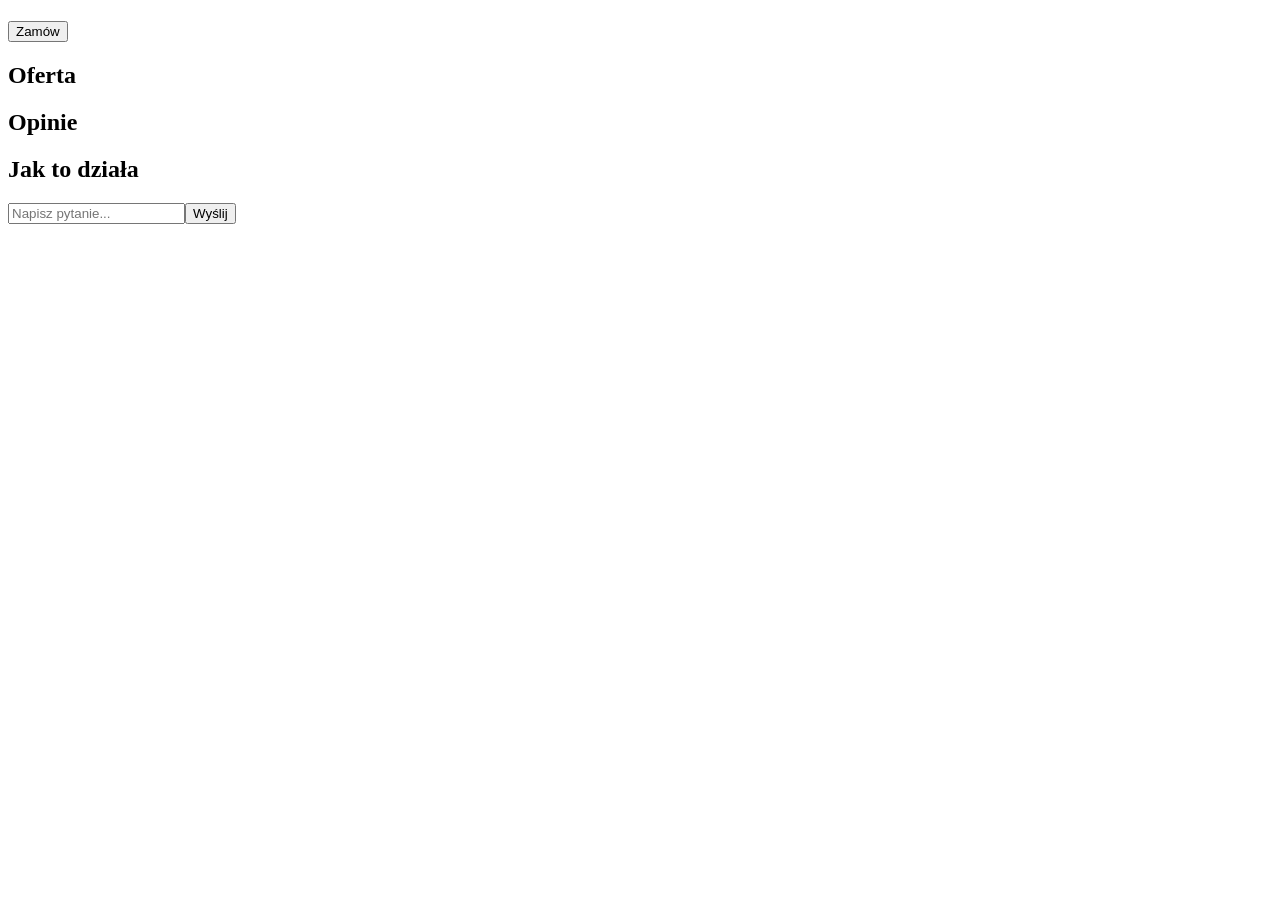
<file: template/index.html>
<!doctype html>
<html lang="pl">
<head>
<meta charset="utf-8">
<meta name="viewport" content="width=device-width,initial-scale=1">
<meta name="robots" content="noindex">
<title>Prototyp</title>
<style>/*STYLE*/</style>
</head>
<body>
<header id="hero" data-sekcja="hero"><div class="wrap"><p class="nad" id="h-nad"></p><h1 id="h-tytul"></h1><p id="h-opis"></p>
<div class="przyciski"><button id="b-kreator" data-sekcja="kreator">Zamów</button></div></div></header>
<section id="oferta" data-sekcja="oferta"><div class="wrap"><h2>Oferta</h2><ul id="oferta-lista"></ul></div></section>
<section id="opinie" data-sekcja="opinie"><div class="wrap"><h2>Opinie</h2><div id="opinie-lista"></div></div></section>
<section id="pokaz" data-sekcja="pokaz"><div class="wrap"><h2>Jak to działa</h2><ol id="pokaz-lista"></ol></div></section>
<div id="czat" data-sekcja="czat" class="czat"><div class="czat-g"><b id="czat-nazwa"></b></div><div id="czat-log" class="log"></div>
<div id="czat-pod" class="pod"></div><form id="czat-form"><input id="czat-in" placeholder="Napisz pytanie..." autocomplete="off"><button>Wyślij</button></form></div>
<div id="kreator" data-sekcja="kreator" class="modal" hidden><div class="karta"><div id="k-krok"></div><div id="k-opcje" class="opcje"></div><div id="k-wynik"></div></div></div>
<footer><div class="wrap"><small id="stopka"></small></div></footer>
<script>/*DANE*/</script>
<script>/*APP*/</script>
</body>
</html>
</file>
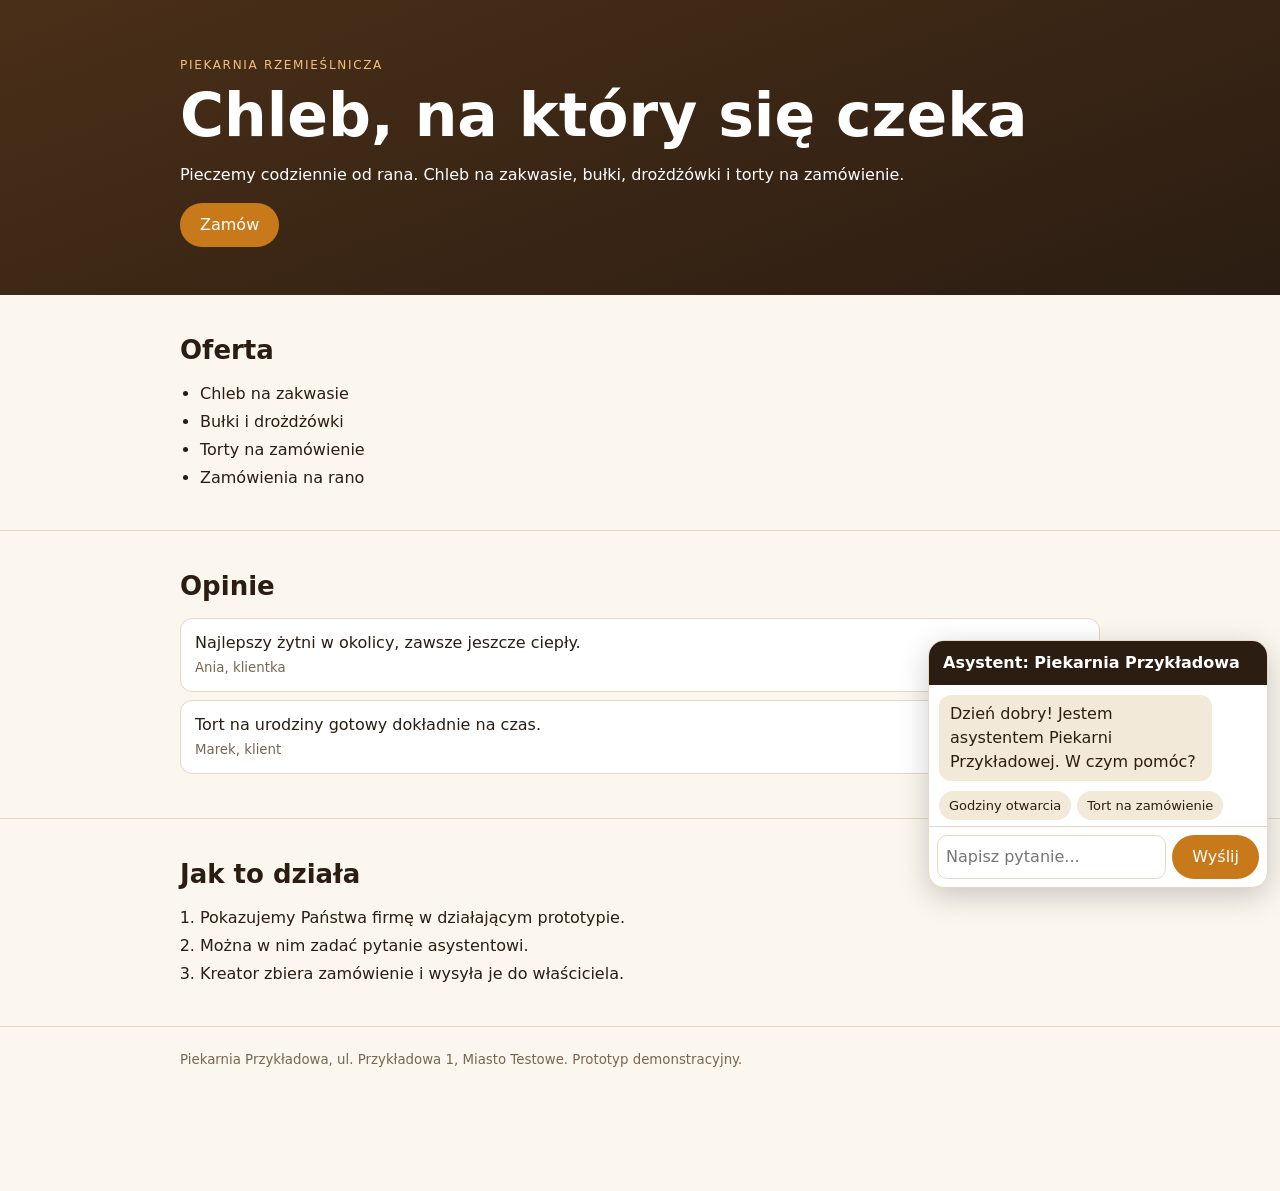
<file: demo/piekarnia-przykladowa.html>
<!doctype html>
<html lang="pl">
<head>
<meta charset="utf-8">
<meta name="viewport" content="width=device-width,initial-scale=1">
<meta name="robots" content="noindex">
<title>Prototyp</title>
<style>:root{--a:#c8791a;--ciemny:#2b1d12;--tlo:#fbf6ee;--linia:#e6d8c3}
*{box-sizing:border-box}
body{margin:0;font:16px/1.5 system-ui,Segoe UI,sans-serif;background:var(--tlo);color:var(--ciemny);overflow-x:hidden}
.wrap{max-width:960px;margin:0 auto;padding:0 20px}
header{background:linear-gradient(160deg,#4a2f18,#2b1d12);color:#fff;padding:56px 0 48px}
.nad{letter-spacing:.14em;text-transform:uppercase;font-size:12px;color:#f0c27a;margin:0 0 10px}
h1{font-size:clamp(34px,7vw,60px);line-height:1.05;margin:0 0 12px}
h2{font-size:26px;margin:0 0 12px}
section{padding:36px 0;border-bottom:1px solid var(--linia)}
button{font:inherit;background:var(--a);color:#fff;border:0;border-radius:999px;padding:10px 20px;cursor:pointer}
ul,ol{padding-left:20px;margin:0}li{margin:4px 0}
.opinia{background:#fff;border:1px solid var(--linia);border-radius:12px;padding:12px 14px;margin:8px 0}
.opinia small{color:#7a6650}
footer{padding:20px 0 120px;color:#7a6650}
.czat{position:fixed;right:12px;bottom:12px;width:min(340px,calc(100vw - 24px));background:#fff;border:1px solid var(--linia);border-radius:16px;box-shadow:0 8px 30px #0003;display:flex;flex-direction:column;max-height:60vh}
.czat-g{background:var(--ciemny);color:#fff;padding:10px 14px;border-radius:15px 15px 0 0}
.log{padding:10px;overflow:auto;display:flex;flex-direction:column;gap:6px;min-height:80px}
.m{padding:7px 11px;border-radius:12px;max-width:86%}.m.b{background:#f3e9d9;align-self:flex-start}.m.u{background:var(--a);color:#fff;align-self:flex-end}
.pod{display:flex;gap:6px;flex-wrap:wrap;padding:0 10px 6px}.pod button{background:#f3e9d9;color:var(--ciemny);padding:5px 10px;font-size:13px}
#czat-form{display:flex;gap:6px;padding:8px;border-top:1px solid var(--linia)}#czat-form input{flex:1;min-width:0;font:inherit;padding:8px;border:1px solid var(--linia);border-radius:10px}
.modal{position:fixed;inset:0;background:#0007;display:flex;align-items:flex-end;justify-content:center;z-index:9}.modal[hidden]{display:none}
.karta{background:#fff;width:min(480px,100%);border-radius:18px 18px 0 0;padding:22px}
.opcje{display:grid;grid-template-columns:1fr 1fr;gap:8px;margin:12px 0}.opcje button{background:#f3e9d9;color:var(--ciemny);border-radius:12px;padding:14px}
#k-krok{font-weight:700;font-size:18px}
</style>
</head>
<body>
<header id="hero" data-sekcja="hero"><div class="wrap"><p class="nad" id="h-nad"></p><h1 id="h-tytul"></h1><p id="h-opis"></p>
<div class="przyciski"><button id="b-kreator" data-sekcja="kreator">Zamów</button></div></div></header>
<section id="oferta" data-sekcja="oferta"><div class="wrap"><h2>Oferta</h2><ul id="oferta-lista"></ul></div></section>
<section id="opinie" data-sekcja="opinie"><div class="wrap"><h2>Opinie</h2><div id="opinie-lista"></div></div></section>
<section id="pokaz" data-sekcja="pokaz"><div class="wrap"><h2>Jak to działa</h2><ol id="pokaz-lista"></ol></div></section>
<div id="czat" data-sekcja="czat" class="czat"><div class="czat-g"><b id="czat-nazwa"></b></div><div id="czat-log" class="log"></div>
<div id="czat-pod" class="pod"></div><form id="czat-form"><input id="czat-in" placeholder="Napisz pytanie..." autocomplete="off"><button>Wyślij</button></form></div>
<div id="kreator" data-sekcja="kreator" class="modal" hidden><div class="karta"><div id="k-krok"></div><div id="k-opcje" class="opcje"></div><div id="k-wynik"></div></div></div>
<footer><div class="wrap"><small id="stopka"></small></div></footer>
<script>window.DANE = {
  firma: 'Piekarnia Przykładowa',
  hero: { nad: 'Piekarnia rzemieślnicza', tytul: 'Chleb, na który się czeka', opis: 'Pieczemy codziennie od rana. Chleb na zakwasie, bułki, drożdżówki i torty na zamówienie.' },
  oferta: ['Chleb na zakwasie', 'Bułki i drożdżówki', 'Torty na zamówienie', 'Zamówienia na rano'],
  opinie: [
    { tekst: 'Najlepszy żytni w okolicy, zawsze jeszcze ciepły.', autor: 'Ania, klientka' },
    { tekst: 'Tort na urodziny gotowy dokładnie na czas.', autor: 'Marek, klient' }
  ],
  pokaz: ['Pokazujemy Państwa firmę w działającym prototypie.', 'Można w nim zadać pytanie asystentowi.', 'Kreator zbiera zamówienie i wysyła je do właściciela.'],
  czat: {
    powitanie: 'Dzień dobry! Jestem asystentem Piekarni Przykładowej. W czym pomóc?',
    podpowiedzi: ['Godziny otwarcia', 'Tort na zamówienie'],
    odpowiedzi: [
      { slowa: ['godzin', 'otwar'], tekst: 'Jesteśmy czynni od poniedziałku do soboty od szóstej rano.' },
      { slowa: ['tort', 'zamówieni'], tekst: 'Torty przyjmujemy z trzydniowym wyprzedzeniem.' }
    ],
    domyslna: 'Zostaw numer, oddzwonimy jeszcze dziś.'
  },
  kreator: { kroki: [
    { pytanie: 'Co zamawiasz?', opcje: ['Tort', 'Chleb na rano', 'Ciasta na przyjęcie', 'Dla firmy'] },
    { pytanie: 'Na kiedy?', opcje: ['Jutro', 'W tym tygodniu', 'Później'] }
  ] },
  stopka: 'Piekarnia Przykładowa, ul. Przykładowa 1, Miasto Testowe. Prototyp demonstracyjny.'
};
</script>
<script>(function () {
  var D = window.DANE || {};
  var $ = function (id) { return document.getElementById(id); };
  var ma = {
    hero: !!D.hero, oferta: !!(D.oferta && D.oferta.length), opinie: !!(D.opinie && D.opinie.length),
    pokaz: !!(D.pokaz && D.pokaz.length), czat: !!D.czat, kreator: !!(D.kreator && D.kreator.kroki && D.kreator.kroki.length)
  };
  // Sekcja bez danych sama znika.
  Object.keys(ma).forEach(function (k) {
    document.querySelectorAll('[data-sekcja="' + k + '"]').forEach(function (el) { if (!ma[k]) el.remove(); });
  });
  document.title = D.firma || 'Prototyp';
  if (ma.hero) { $('h-nad').textContent = D.hero.nad || D.firma; $('h-tytul').textContent = D.hero.tytul; $('h-opis').textContent = D.hero.opis || ''; }
  if (ma.oferta) D.oferta.forEach(function (t) { var li = document.createElement('li'); li.textContent = t; $('oferta-lista').appendChild(li); });
  if (ma.opinie) D.opinie.forEach(function (o) {
    var d = document.createElement('div'); d.className = 'opinia';
    var t = document.createElement('span'); t.textContent = o.tekst; var a = document.createElement('small'); a.textContent = o.autor;
    d.appendChild(t); d.appendChild(document.createElement('br')); d.appendChild(a); $('opinie-lista').appendChild(d);
  });
  if (ma.pokaz) D.pokaz.forEach(function (t) { var li = document.createElement('li'); li.textContent = t; $('pokaz-lista').appendChild(li); });
  $('stopka').textContent = D.stopka || '';

  if (ma.czat) {
    $('czat-nazwa').textContent = 'Asystent: ' + D.firma;
    var log = $('czat-log');
    var say = function (t, kto) { var m = document.createElement('div'); m.className = 'm ' + kto; m.textContent = t; log.appendChild(m); log.scrollTop = log.scrollHeight; };
    // Czat bez LLM: odpowiedzi ze słów kluczowych z dane.js.
    var odpowiedz = function (q) {
      q = q.toLowerCase();
      var o = D.czat.odpowiedzi.filter(function (r) { return r.slowa.some(function (s) { return q.indexOf(s) >= 0; }); })[0];
      return o ? o.tekst : D.czat.domyslna;
    };
    var pytaj = function (q) { say(q, 'u'); say(odpowiedz(q), 'b'); };
    say(D.czat.powitanie, 'b');
    D.czat.podpowiedzi.forEach(function (p) {
      var b = document.createElement('button'); b.type = 'button'; b.textContent = p; b.onclick = function () { pytaj(p); }; $('czat-pod').appendChild(b);
    });
    $('czat-form').onsubmit = function (e) { e.preventDefault(); var v = $('czat-in').value.trim(); if (v) { pytaj(v); $('czat-in').value = ''; } };
  }

  if (ma.kreator) {
    var krok = 0, odp = [];
    var rysuj = function () {
      var k = D.kreator.kroki[krok];
      $('k-krok').textContent = 'Krok ' + (krok + 1) + ' z ' + D.kreator.kroki.length + ': ' + k.pytanie;
      $('k-opcje').textContent = '';
      k.opcje.forEach(function (o) {
        var b = document.createElement('button'); b.type = 'button'; b.textContent = o;
        b.onclick = function () { odp.push(o); krok++; krok < D.kreator.kroki.length ? rysuj() : koniec(); };
        $('k-opcje').appendChild(b);
      });
    };
    var koniec = function () {
      $('k-opcje').textContent = ''; $('k-krok').textContent = 'Podsumowanie';
      $('k-wynik').textContent = odp.join(', ') + '. Zgłoszenie wysyłamy teraz. Cenę poda człowiek po rozmowie.';
      // Kreator naprawdę wysyła zgłoszenie (webhook z dane.js), ale nigdy nie podaje ceny.
      if (D.kreator.webhook) fetch(D.kreator.webhook, { method: 'POST', headers: { 'Content-Type': 'application/json' }, body: JSON.stringify({ firma: D.firma, odpowiedzi: odp }) }).catch(function () {});
      window.__zgloszenie = { firma: D.firma, odpowiedzi: odp };
    };
    $('b-kreator').onclick = function () { krok = 0; odp = []; $('k-wynik').textContent = ''; $('kreator').hidden = false; rysuj(); };
  }
  window.__sekcje = ma;
})();
</script>
</body>
</html>
</file>
